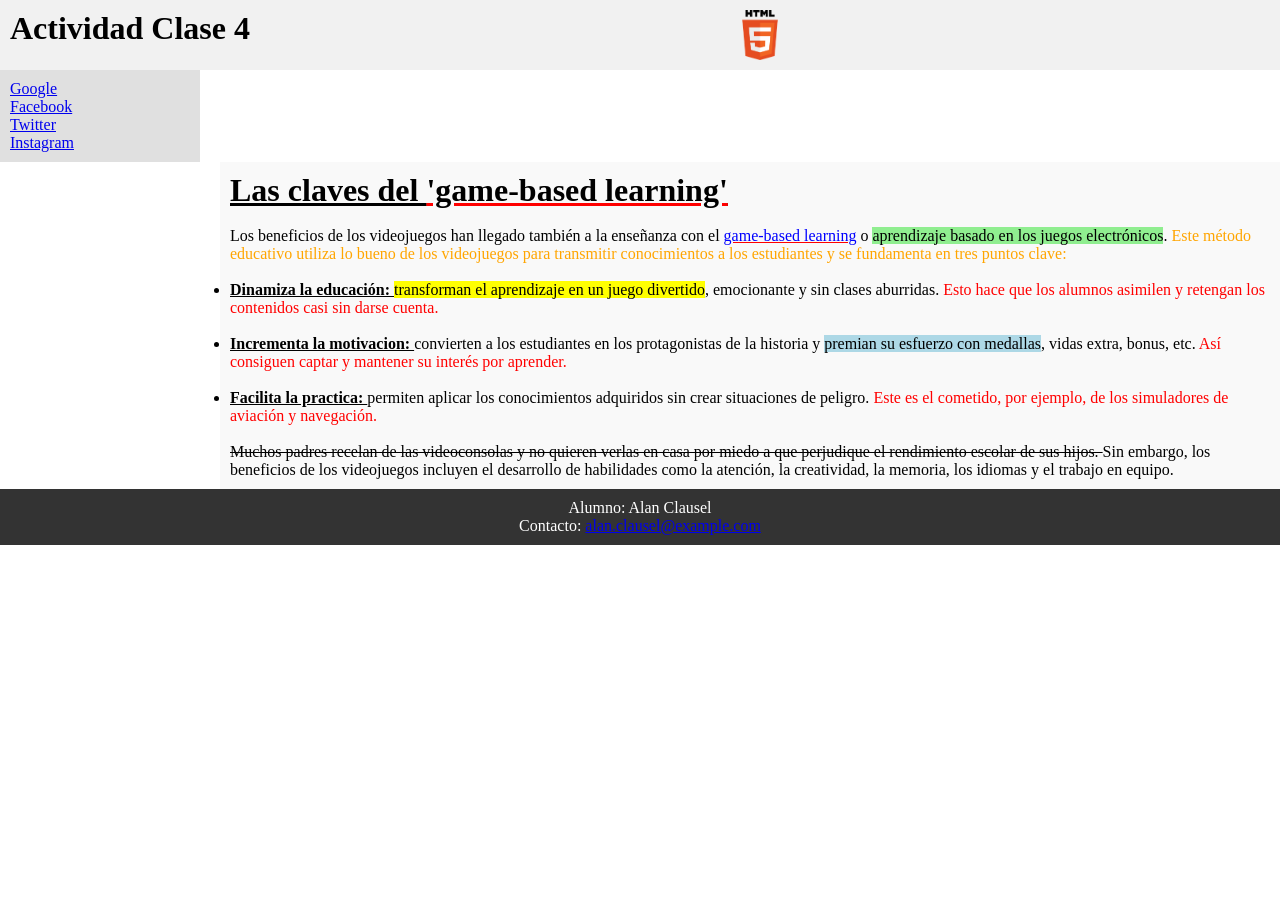
<file: Actividad 4/index.html>
<!DOCTYPE html>
<html lang="es">
<head>
  <meta charset="UTF-8">
  <meta name="viewport" content="width=device-width, initial-scale=1.0">
  <title>Página de Ejemplo</title>
  <link rel="stylesheet" href="styles.css">
</head>
<body>

  <div id="contenedor">
    <div id="cabecera">
      <h1>Actividad Clase 4</h1>
      <img src="html.png" alt="Logo o Banner" id="logo">
    </div>
    
    <div id="menu">
      <ul>
        <li><a href="https://www.google.com" target="_blank">Google</a></li>
        <li><a href="https://www.facebook.com" target="_blank">Facebook</a></li>
        <li><a href="https://www.twitter.com" target="_blank">Twitter</a></li>
        <li><a href="https://www.instagram.com" target="_blank">Instagram</a></li>
      </ul>
    </div>
    
    <div id="contenido">
      <h1><u>Las claves del <span class="titulo">'game-based learning'</span></u></h1>
      <br>
      <p>Los beneficios de los videojuegos han llegado también a la enseñanza con el <span class="azultexto">game-based learning</span> o <span class="verde">aprendizaje basado en los juegos electrónicos</span>. <span class="naranja">Este método educativo utiliza lo bueno de los videojuegos para transmitir conocimientos a los estudiantes y se fundamenta en tres puntos clave:</span></p>
      <br>
      <ul>
          <li><b><u>Dinamiza la educación: </u></b><span class="amarillo">transforman el aprendizaje en un juego divertido</span>, emocionante y sin clases aburridas. <span class="rojo">Esto hace que los alumnos asimilen y retengan los contenidos casi sin darse cuenta.</span></li>
          <br>
          <li><b><u>Incrementa la motivacion: </u></b> convierten a los estudiantes en los protagonistas de la historia y <span class="azul">premian su esfuerzo con medallas</span>, vidas extra, bonus, etc. <span class="rojo">Así consiguen captar y mantener su interés por aprender.</span></li>
          <br>
          <li><b><u>Facilita la practica: </u></b>permiten aplicar los conocimientos adquiridos sin crear situaciones de peligro. <span class="rojo">Este es el cometido, por ejemplo, de los simuladores de aviación y navegación.</span></li>
      </ul>
      <br>
      <p><s>Muchos padres recelan de las videoconsolas y no quieren verlas en casa por miedo a que perjudique el rendimiento escolar de sus hijos. </s>Sin embargo, los beneficios de los videojuegos incluyen el desarrollo de habilidades como la atención, la creatividad, la memoria, los idiomas y el trabajo en equipo.</p>

    </div>
    
    <div id="pie">
    <p>Alumno: Alan Clausel</p>
    <p>Contacto: <a href="mailto:alan.clausel@example.com">alan.clausel@example.com</a></p>
    </div>
  </div>

</body>
</html>
</file>
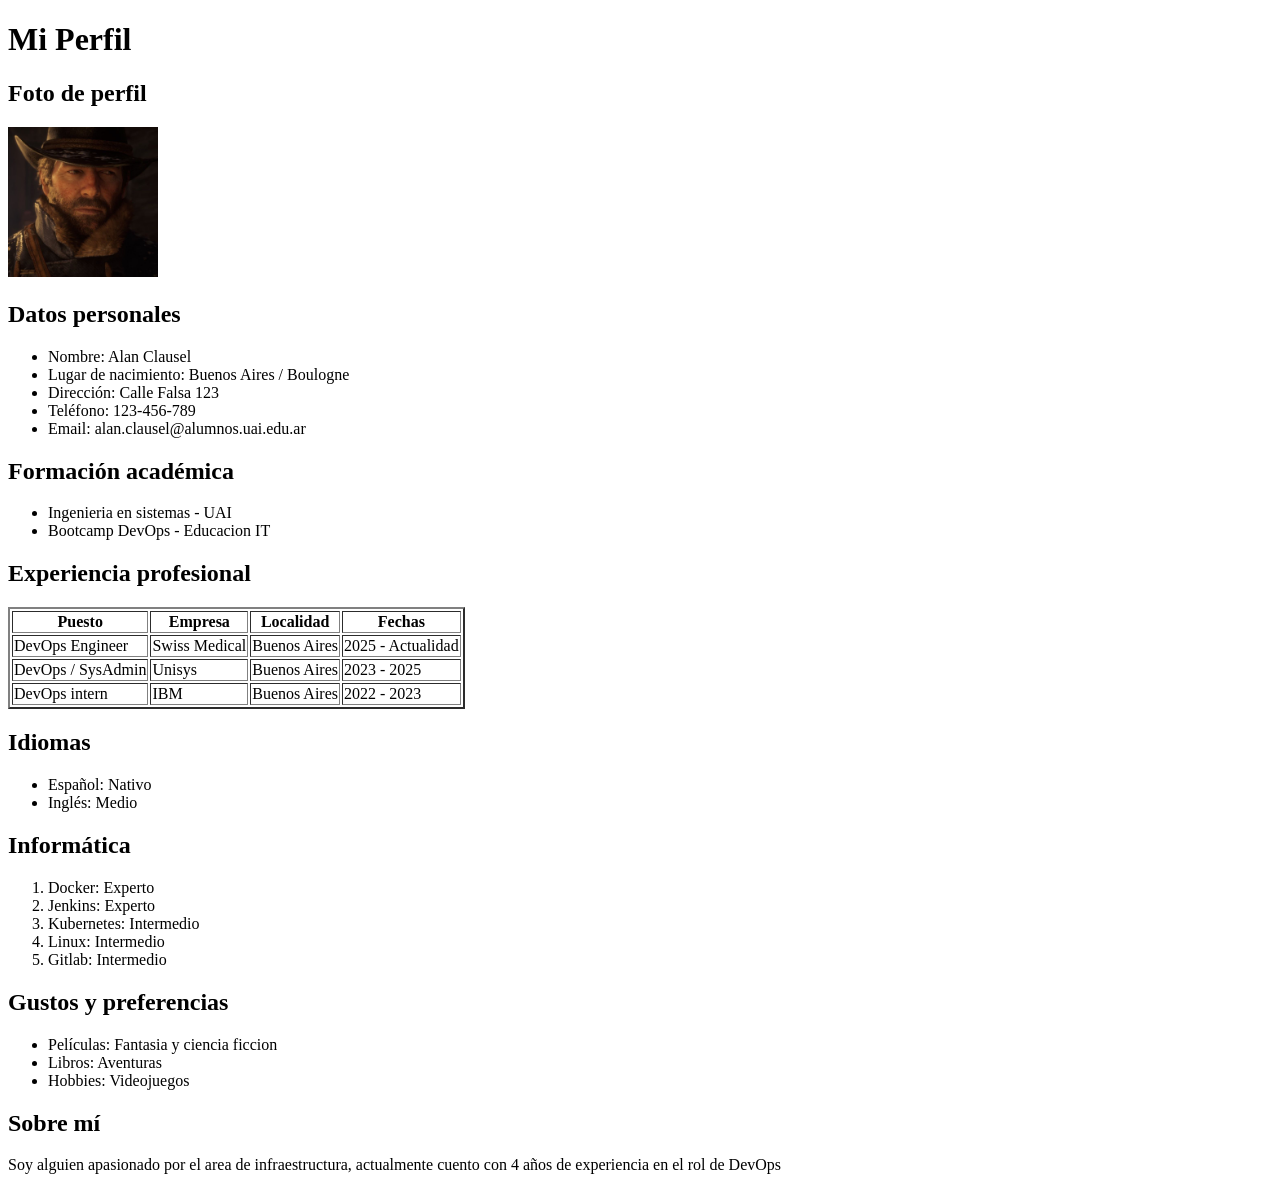
<file: ActividadClase3/index.html>
<!DOCTYPE html>
<html lang="es">
<head>
    <meta charset="UTF-8">
    <meta name="viewport" content="width=device-width, initial-scale=1.0">
    <title>Mi Perfil Personal</title>
</head>

<body>

    <h1>Mi Perfil</h1>

    <section>
        <h2>Foto de perfil</h2>
        <img src="fotoPerfil.jpg" alt="Foto de perfil de red redemption 2" style="width:150px;">
    </section>

    <section>
        <h2>Datos personales</h2>
        <ul>
            <li>Nombre: Alan Clausel</li>
            <li>Lugar de nacimiento: Buenos Aires / Boulogne</li>
            <li>Dirección: Calle Falsa 123</li>
            <li>Teléfono: 123-456-789</li>
            <li>Email: alan.clausel@alumnos.uai.edu.ar</li>
        </ul>
    </section>

    <section>
        <h2>Formación académica</h2>
        <ul>
            <li>Ingenieria en sistemas - UAI</li>
            <li>Bootcamp DevOps - Educacion IT</li>
        </ul>
    </section>

    <section>
        <h2>Experiencia profesional</h2>

        <table border="2">
            <tr>
                <th>Puesto</th>
                <th>Empresa</th>
                <th>Localidad</th>
                <th>Fechas</th>
            </tr>
            <tr>
                <td>DevOps Engineer</td>
                <td>Swiss Medical</td>
                <td>Buenos Aires</td>
                <td>2025 - Actualidad</td>
            </tr>
            <tr>
                <td>DevOps / SysAdmin</td>
                <td>Unisys</td>
                <td>Buenos Aires</td>
                <td>2023 - 2025</td>
            </tr>
            <tr>
                <td>DevOps intern</td>
                <td>IBM</td>
                <td>Buenos Aires</td>
                <td>2022 - 2023</td>
            </tr>
        </table>
    </section>

    <section>
        <h2>Idiomas</h2>
        <ul>
            <li>Español: Nativo</li>
            <li>Inglés: Medio</li>
        </ul>
    </section>

    <section>
        <h2>Informática</h2>
        <ol>
            <li>Docker: Experto</li>
            <li>Jenkins: Experto</li>
            <li>Kubernetes: Intermedio</li>
            <li>Linux: Intermedio</li>
            <li>Gitlab: Intermedio</li>
        </ol>
    </section>

    <section>
        <h2>Gustos y preferencias</h2>
        <ul>
            <li>Películas: Fantasia y ciencia ficcion</li>
            <li>Libros: Aventuras</li>
            <li>Hobbies: Videojuegos</li>
        </ul>
    </section>

    <section>
        <h2>Sobre mí</h2>
        <p>
            Soy alguien apasionado por el area de infraestructura, actualmente cuento con 4 años de experiencia en el rol de DevOps
        </p>
    </section>

</body>
</html>
</file>
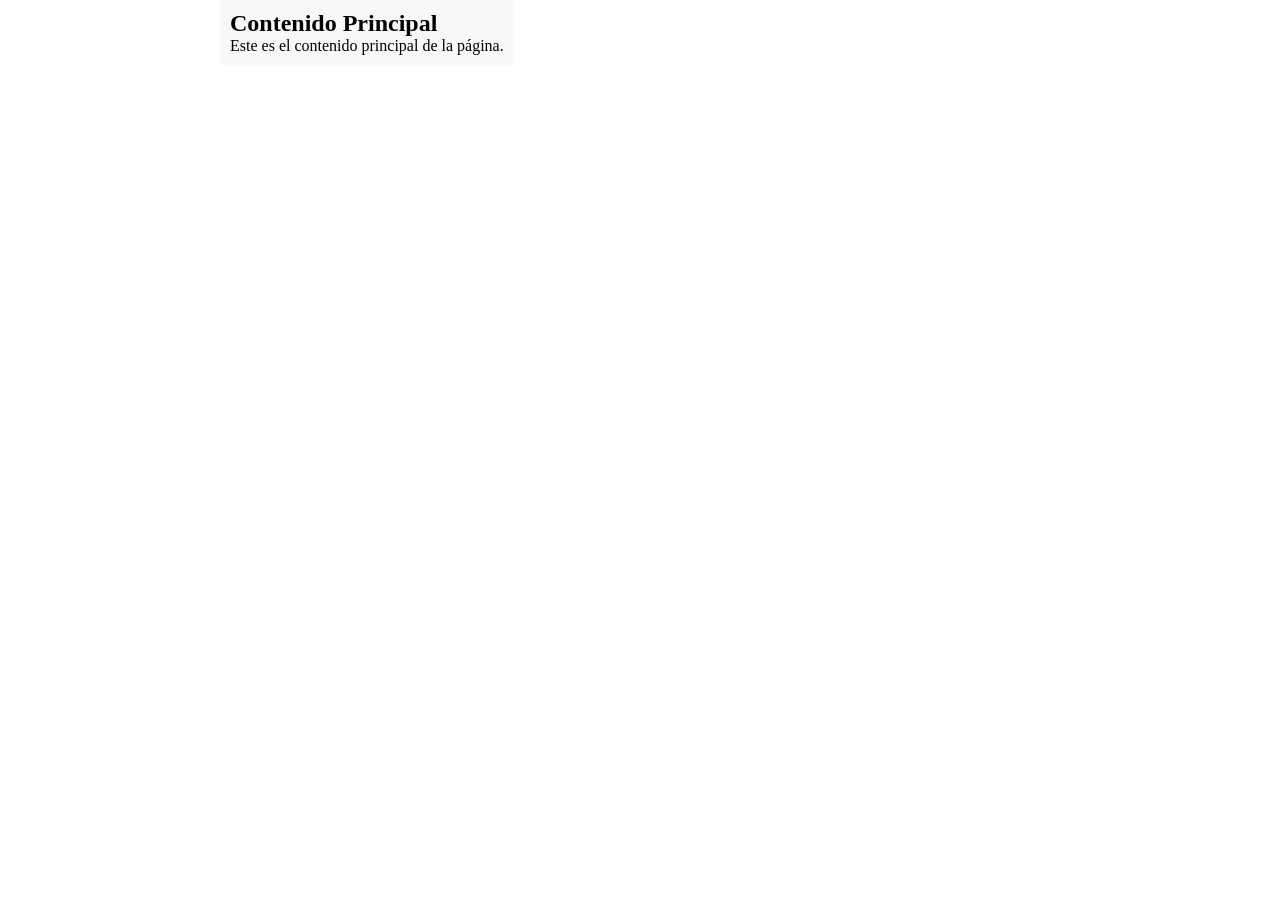
<file: Clase 4/index.html>
<!DOCTYPE html>
<html lang="es">
<head>
  <meta charset="UTF-8">
  <meta name="viewport" content="width=device-width, initial-scale=1.0">
  <title>Página de Ejemplo</title>
  <link rel="stylesheet" href="styles.css">
</head>
<body>

  <div id="contenedor">
    <div id="cabecera">
      <h1>Cabecera</h1>
    </div>
    
    <div id="menu">
      <ul>
        <li><a href="#">Inicio</a></li>
        <li><a href="#">Servicios</a></li>
        <li><a href="#">Sobre Nosotros</a></li>
        <li><a href="#">Contacto</a></li>
      </ul>
    </div>
    
    <div id="contenido">
      <h2>Contenido Principal</h2>
      <p>Este es el contenido principal de la página.</p>
    </div>
    
    <div id="pie">
      <p>Pie de página</p>
    </div>
  </div>

</body>
</html>
</file>
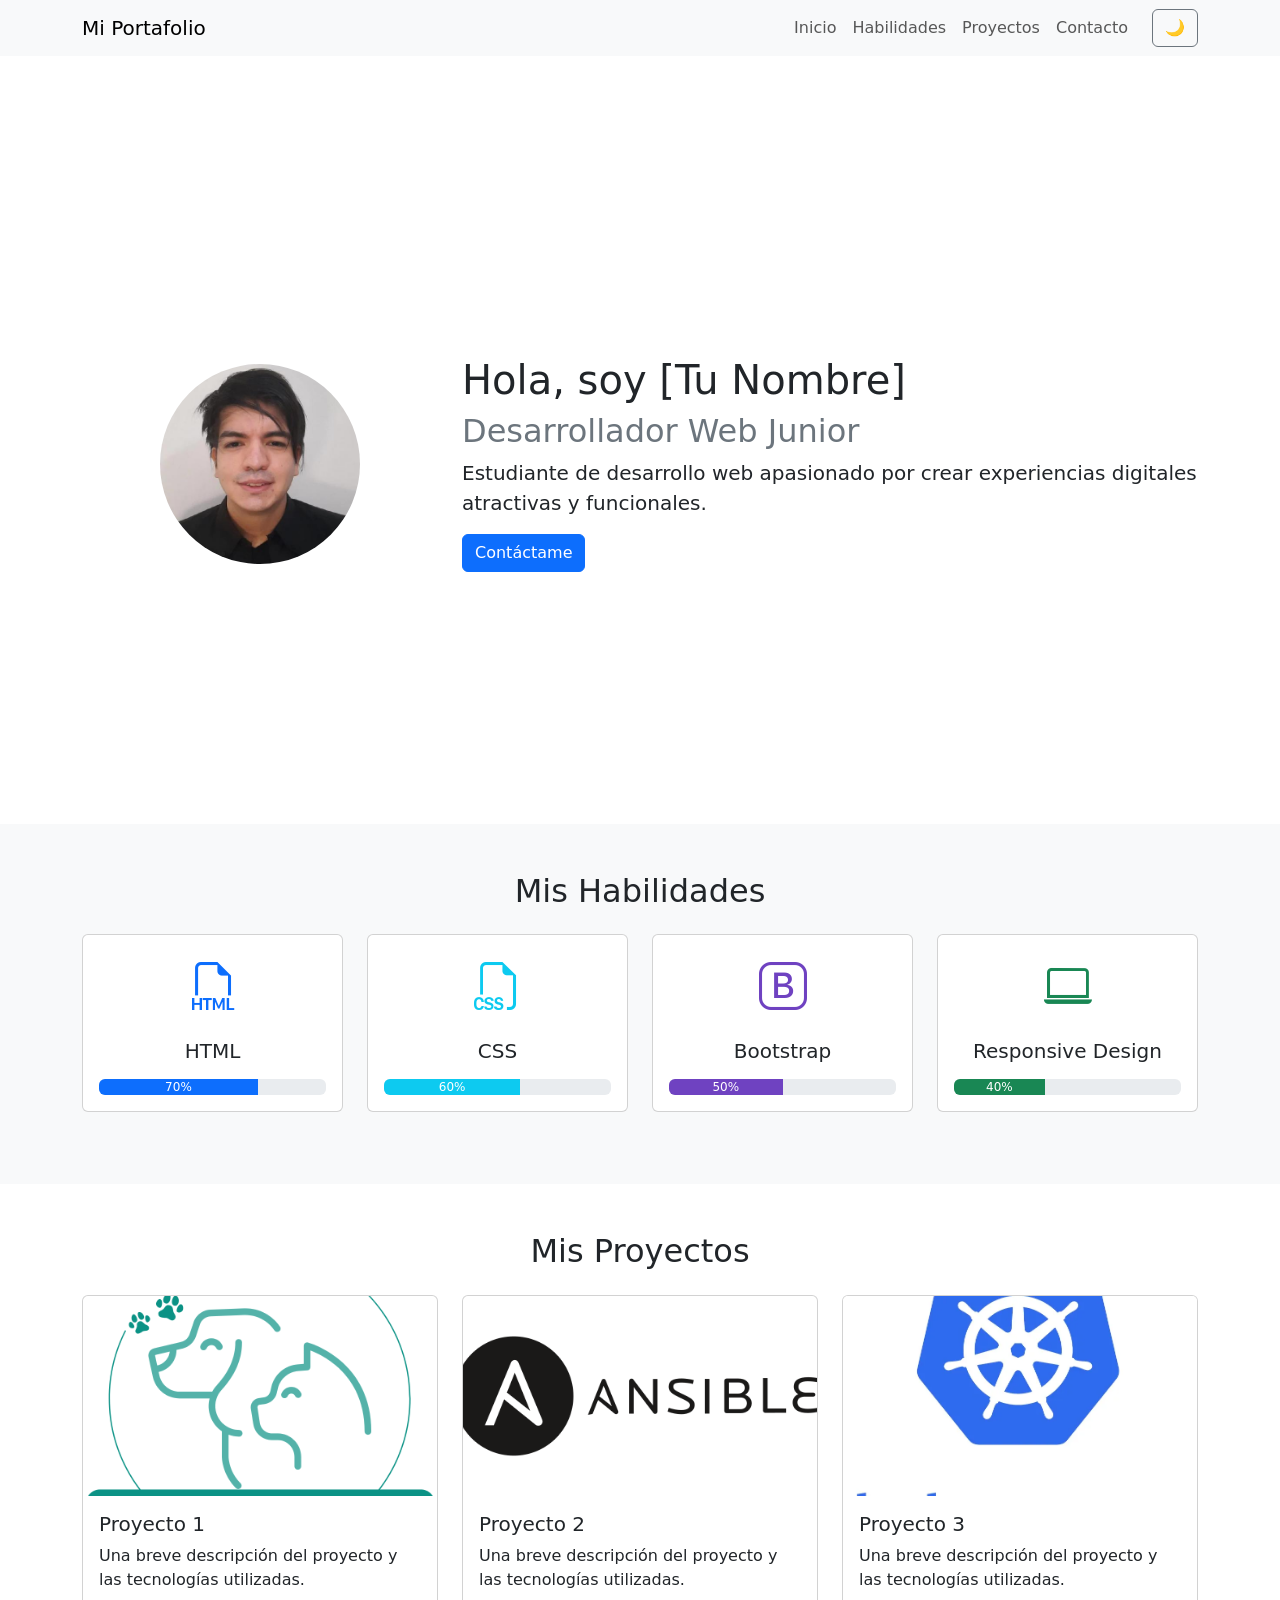
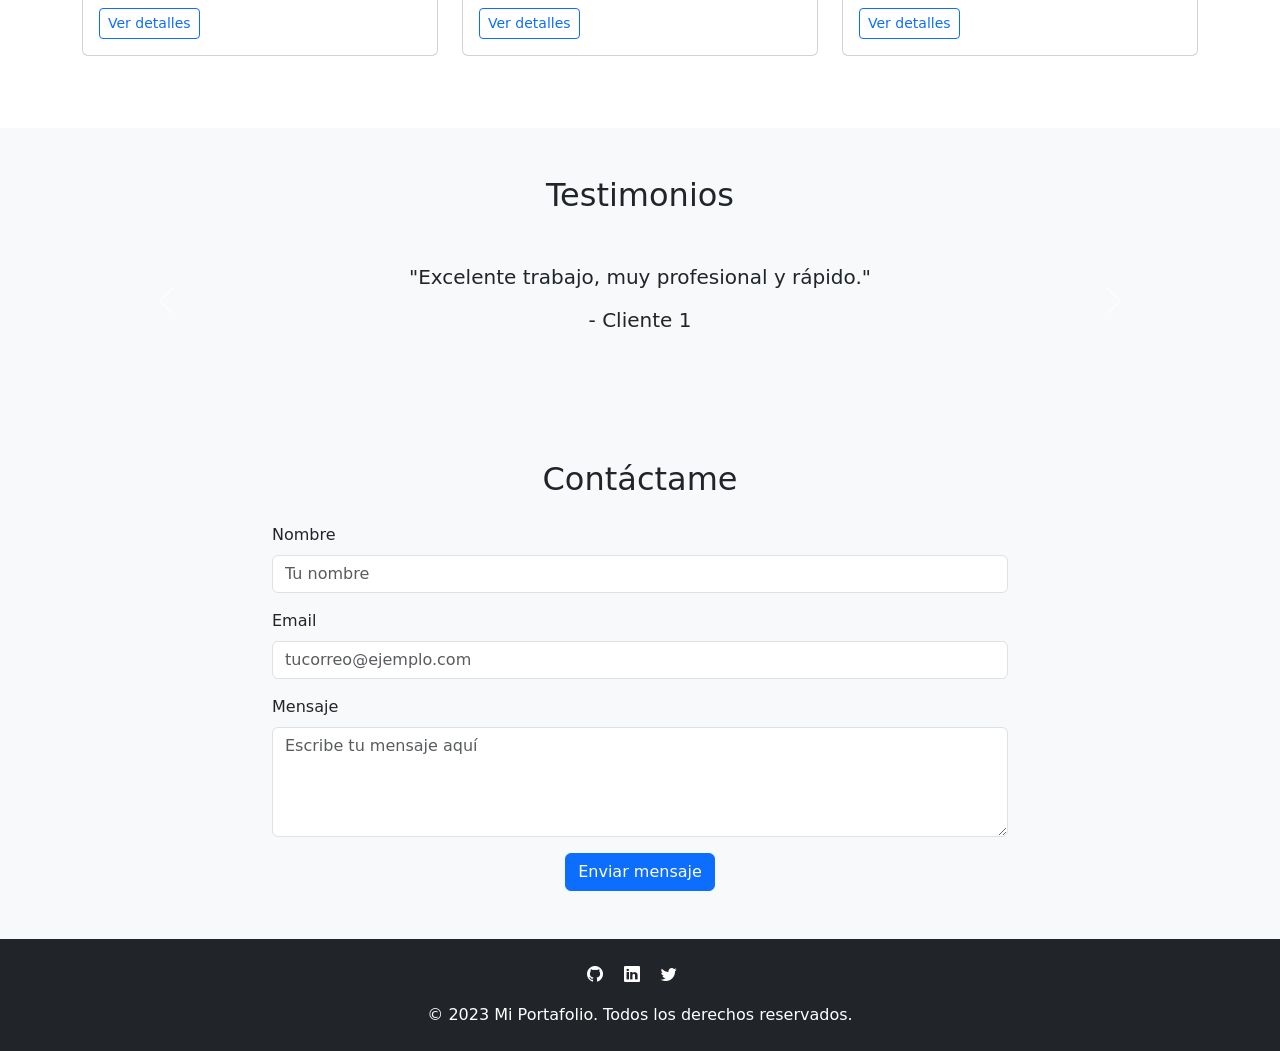
<file: porfolio/index.html>
<!DOCTYPE html>
<html lang="es">
<head>
    <meta charset="UTF-8">
    <meta name="viewport" content="width=device-width, initial-scale=1.0">
    <title>Mi Portafolio</title>
    
    <!-- Bootstrap CSS -->
    <link href="https://cdn.jsdelivr.net/npm/bootstrap@5.3.0/dist/css/bootstrap.min.css" rel="stylesheet">
    
    <!-- CSS personalizado -->
    <link rel="stylesheet" href="css/styles.css">
    
    <!-- Bootstrap Icons (opcional) -->
    <link rel="stylesheet" href="https://cdn.jsdelivr.net/npm/bootstrap-icons@1.11.1/font/bootstrap-icons.css">
</head>

<body>
    <!-- Contenido de tu página irá aquí -->
    <!-- Barra de navegación -->
    <nav class="navbar navbar-expand-lg navbar-light bg-light fixed-top">
        <div class="container">
            <a class="navbar-brand" href="#">Mi Portafolio</a>
            <button class="navbar-toggler" type="button" data-bs-toggle="collapse" data-bs-target="#navbarNav" aria-controls="navbarNav" aria-expanded="false" aria-label="Toggle navigation">
                <span class="navbar-toggler-icon"></span>
            </button>
            <div class="collapse navbar-collapse" id="navbarNav">
                <ul class="navbar-nav ms-auto">
                    <li class="nav-item">
                        <a class="nav-link" href="#inicio">Inicio</a>
                    </li>
                    <li class="nav-item">
                        <a class="nav-link" href="#habilidades">Habilidades</a>
                    </li>
                    <li class="nav-item">
                        <a class="nav-link" href="#proyectos">Proyectos</a>
                    </li>
                    <li class="nav-item">
                        <a class="nav-link" href="#contacto">Contacto</a>
                    </li>
                </ul>
            </div>

            <button id="darkModeToggle" class="btn btn-outline-secondary ms-3">
                🌙
            </button>
        </div>
    </nav>
    
    <!-- Sección de inicio -->
    <section id="inicio" class="py-5 mt-5">
        <div class="container">
            <div class="row align-items-center">
                <div class="col-md-4 text-center mb-3 mb-md-0">
                    <img src="img/profile-photo.jpg" alt="Mi foto" class="img-fluid rounded-circle" style="max-width: 200px;">
                </div>
                <div class="col-md-8">
                    <h1>Hola, soy [Tu Nombre]</h1>
                    <h2 class="text-secondary">Desarrollador Web Junior</h2>
                    <p class="lead">
                        Estudiante de desarrollo web apasionado por crear experiencias digitales atractivas y funcionales.
                    </p>
                    <a href="#contacto" class="btn btn-primary">Contáctame</a>
                </div>
            </div>
        </div>
    </section>

    <!-- Sección de habilidades -->
    <section id="habilidades" class="py-5 bg-light">
        <div class="container">
            <h2 class="text-center mb-4">Mis Habilidades</h2>
            <div class="row">
                <div class="col-md-6 col-lg-3 mb-4">
                    <div class="card h-100">
                        <div class="card-body text-center">
                            <i class="bi bi-filetype-html text-primary" style="font-size: 3rem;"></i>
                            <h3 class="card-title h5 mt-3">HTML</h3>
                            <div class="progress mt-3">
                                <div class="progress-bar" role="progressbar" style="width: 70%;" aria-valuenow="70" aria-valuemin="0" aria-valuemax="100">70%</div>
                            </div>
                        </div>
                    </div>
                </div>
                
                <!-- Añadir más habilidades siguiendo el mismo patrón -->
                <div class="col-md-6 col-lg-3 mb-4">
                    <div class="card h-100">
                        <div class="card-body text-center">
                            <i class="bi bi-filetype-css text-info" style="font-size: 3rem;"></i>
                            <h3 class="card-title h5 mt-3">CSS</h3>
                            <div class="progress mt-3">
                                <div class="progress-bar bg-info" role="progressbar" style="width: 60%;" aria-valuenow="60" aria-valuemin="0" aria-valuemax="100">60%</div>
                            </div>
                        </div>
                    </div>
                </div>
                
                <div class="col-md-6 col-lg-3 mb-4">
                    <div class="card h-100">
                        <div class="card-body text-center">
                            <i class="bi bi-bootstrap text-purple" style="font-size: 3rem;"></i>
                            <h3 class="card-title h5 mt-3">Bootstrap</h3>
                            <div class="progress mt-3">
                                <div class="progress-bar bg-purple" role="progressbar" style="width: 50%;" aria-valuenow="50" aria-valuemin="0" aria-valuemax="100">50%</div>
                            </div>
                        </div>
                    </div>
                </div>
                
                <div class="col-md-6 col-lg-3 mb-4">
                    <div class="card h-100">
                        <div class="card-body text-center">
                            <i class="bi bi-laptop text-success" style="font-size: 3rem;"></i>
                            <h3 class="card-title h5 mt-3">Responsive Design</h3>
                            <div class="progress mt-3">
                                <div class="progress-bar bg-success" role="progressbar" style="width: 40%;" aria-valuenow="40" aria-valuemin="0" aria-valuemax="100">40%</div>
                            </div>
                        </div>
                    </div>
                </div>
            </div>
        </div>
    </section>

    <!-- Sección de proyectos -->
    <section id="proyectos" class="py-5">
        <div class="container">
            <h2 class="text-center mb-4">Mis Proyectos</h2>
            <div class="row">
                <div class="col-md-6 col-lg-4 mb-4">
                    <div class="card">
                        <img src="img/project-images/VetCare.jpg" class="card-img-top" alt="Proyecto 1">
                        <div class="card-body">
                            <h5 class="card-title">Proyecto 1</h5>
                            <p class="card-text">Una breve descripción del proyecto y las tecnologías utilizadas.</p>
                            <a href="https://github.com/AlanClausel/Sistema-Veterinario-VetCare" class="btn btn-sm btn-outline-primary">Ver detalles</a>
                        </div>
                    </div>
                </div>
                
                <div class="col-md-6 col-lg-4 mb-4">
                    <div class="card">
                        <img src="img/project-images/Ansible.jpg" class="card-img-top" alt="Proyecto 2">
                        <div class="card-body">
                            <h5 class="card-title">Proyecto 2</h5>
                            <p class="card-text">Una breve descripción del proyecto y las tecnologías utilizadas.</p>
                            <a href="https://github.com/AlanClausel/AnsibleProyecto" class="btn btn-sm btn-outline-primary">Ver detalles</a>
                        </div>
                    </div>
                </div>
                
                <div class="col-md-6 col-lg-4 mb-4">
                    <div class="card">
                        <img src="img/project-images/Kubernetes.jpg" class="card-img-top" alt="Proyecto 3">
                        <div class="card-body">
                            <h5 class="card-title">Proyecto 3</h5>
                            <p class="card-text">Una breve descripción del proyecto y las tecnologías utilizadas.</p>
                            <a href="https://github.com/AlanClausel/Desafio16-17-Kubernetes" class="btn btn-sm btn-outline-primary">Ver detalles</a>
                        </div>
                    </div>
                </div>
            </div>
        </div>
    </section>

    <section id="testimonios" class="py-5 bg-light">
        <div class="container">
            <h2 class="text-center mb-4">Testimonios</h2>
    
            <div id="carouselTestimonios" class="carousel slide" data-bs-ride="carousel">
    
                <div class="carousel-inner">
    
                    <div class="carousel-item active">
                        <div class="text-center p-4">
                            <p class="lead">"Excelente trabajo, muy profesional y rápido."</p>
                            <h5>- Cliente 1</h5>
                        </div>
                    </div>
    
                    <div class="carousel-item">
                        <div class="text-center p-4">
                            <p class="lead">"Diseño moderno y muy buena comunicación."</p>
                            <h5>- Cliente 2</h5>
                        </div>
                    </div>
    
                    <div class="carousel-item">
                        <div class="text-center p-4">
                            <p class="lead">"Superó nuestras expectativas."</p>
                            <h5>- Cliente 3</h5>
                        </div>
                    </div>
    
                </div>
    
                <button class="carousel-control-prev" type="button" data-bs-target="#carouselTestimonios" data-bs-slide="prev">
                    <span class="carousel-control-prev-icon"></span>
                </button>
    
                <button class="carousel-control-next" type="button" data-bs-target="#carouselTestimonios" data-bs-slide="next">
                    <span class="carousel-control-next-icon"></span>
                </button>
    
            </div>
        </div>
    </section>

    <!-- Sección de contacto -->
    <section id="contacto" class="py-5 bg-light">
        <div class="container">
            <h2 class="text-center mb-4">Contáctame</h2>
            <div class="row justify-content-center">
                <div class="col-lg-8">
                    <form>
                        <div class="mb-3">
                            <label for="nombre" class="form-label">Nombre</label>
                            <input type="text" class="form-control" id="nombre" placeholder="Tu nombre">
                        </div>
                        <div class="mb-3">
                            <label for="email" class="form-label">Email</label>
                            <input type="email" class="form-control" id="email" placeholder="tucorreo@ejemplo.com">
                        </div>
                        <div class="mb-3">
                            <label for="mensaje" class="form-label">Mensaje</label>
                            <textarea class="form-control" id="mensaje" rows="4" placeholder="Escribe tu mensaje aquí"></textarea>
                        </div>
                        <div class="text-center">
                            <button type="submit" class="btn btn-primary">Enviar mensaje</button>
                        </div>
                    </form>
                </div>
            </div>
        </div>
    </section>

    <!-- Pie de página -->
    <footer class="bg-dark text-white py-4">
        <div class="container text-center">
            <div class="mb-3">
                <a href="https://github.com/AlanClausel" class="text-white me-3"><i class="bi bi-github"></i></a>
                <a href="https://ar.linkedin.com/in/alan-clausel" class="text-white me-3"><i class="bi bi-linkedin"></i></a>
                <a href="#" class="text-white me-3"><i class="bi bi-twitter"></i></a>
            </div>
            <p class="mb-0">© 2023 Mi Portafolio. Todos los derechos reservados.</p>
        </div>
</footer>
    <!-- Bootstrap JS Bundle con Popper -->
    <script src="https://cdn.jsdelivr.net/npm/bootstrap@5.3.0/dist/js/bootstrap.bundle.min.js"></script>


</body>
</html>
</file>
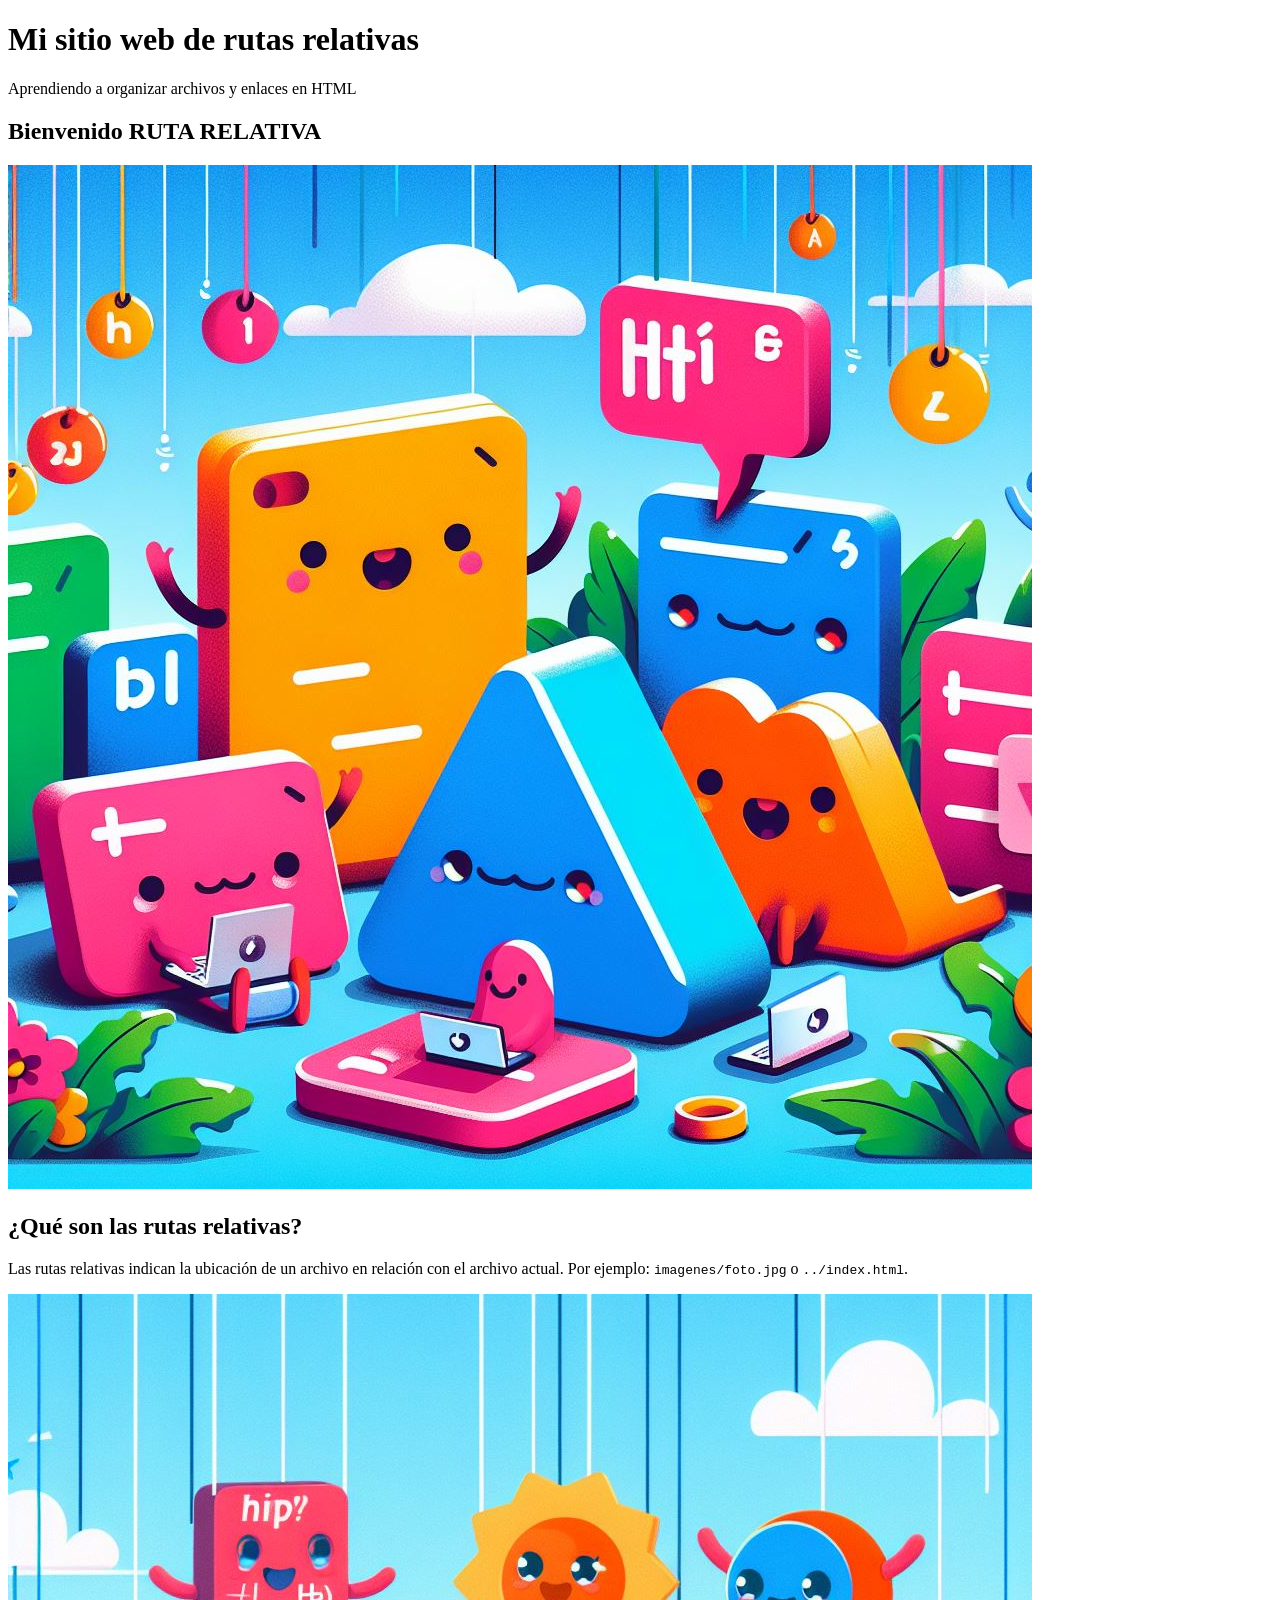
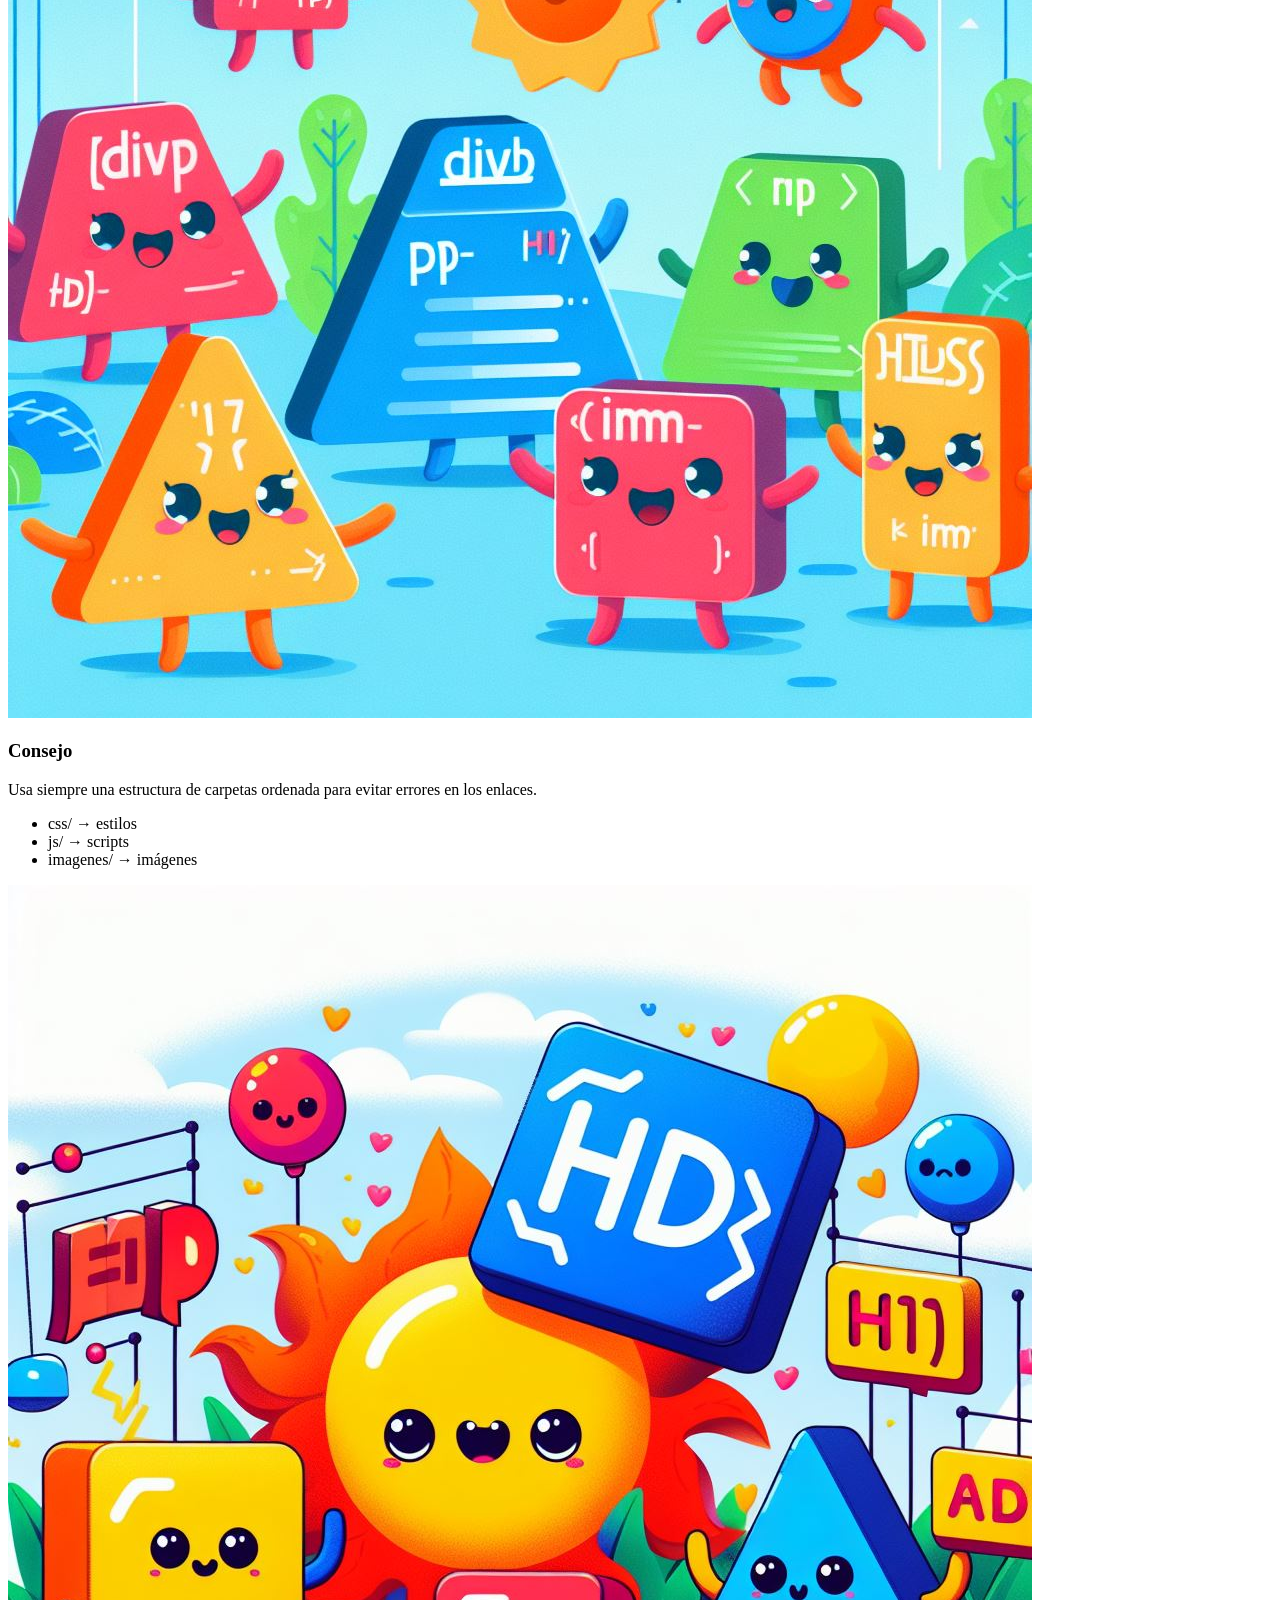
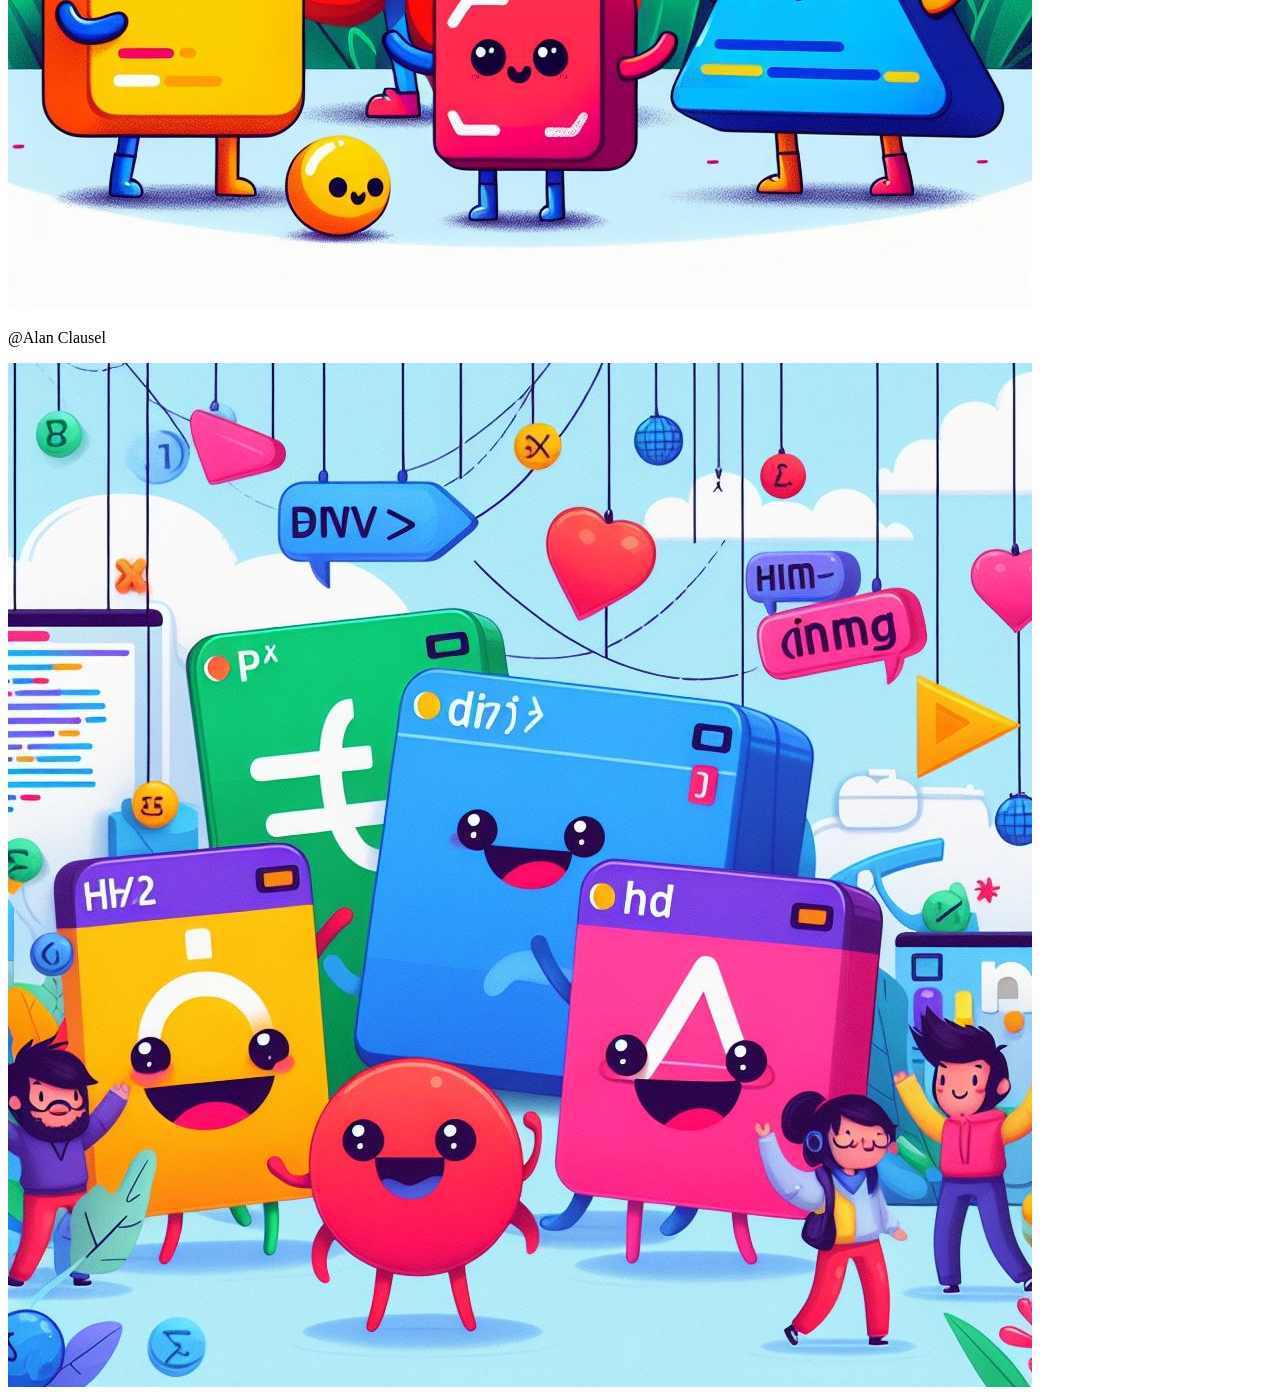
<file: Ejercicio Clase 3/Ejercicio Clase 3/src/Index.html>
<!DOCTYPE html>
<html lang="es">
   <head>
      <meta charset="UTF-8">
      <meta name="viewport" content="width=device-width, initial-scale=1.0">
      <title>Rutas relativas</title>
   </head>
   <body>
      <!-- Contenido del cuerpo del documento HTML -->
      <header>
         <h1>Mi sitio web de rutas relativas</h1>
         <p>Aprendiendo a organizar archivos y enlaces en HTML</p>
      </header>
      <nav>
         <!-- Barra de navegación -->
      </nav>
      <section>
         <h2>Bienvenido RUTA RELATIVA</h2>
	      <img src="../image1.jpg" alt="Logo de Ejemplo">
      </section>
      <article>
         <h2>¿Qué son las rutas relativas?</h2>
         <p>
            Las rutas relativas indican la ubicación de un archivo en relación con el archivo actual.
            Por ejemplo: <code>imagenes/foto.jpg</code> o <code>../index.html</code>.
         </p>
         <img src="image2.jpg" alt="Logo de Ejemplo">
      </article>
      <aside>
         <h3>Consejo</h3>
         <p>Usa siempre una estructura de carpetas ordenada para evitar errores en los enlaces.</p>
         <ul>
            <li>css/ → estilos</li>
            <li>js/ → scripts</li>
            <li>imagenes/ → imágenes</li>
         </ul>
         <img src="Assets/image3.jpg" alt="Logo de Ejemplo">
      </aside>
      <footer>
         <p>@Alan Clausel</p>
         <img src="Assets/extras/image4.jpg" alt="Logo de Ejemplo">
      </footer>
   </body>
</html>
</file>
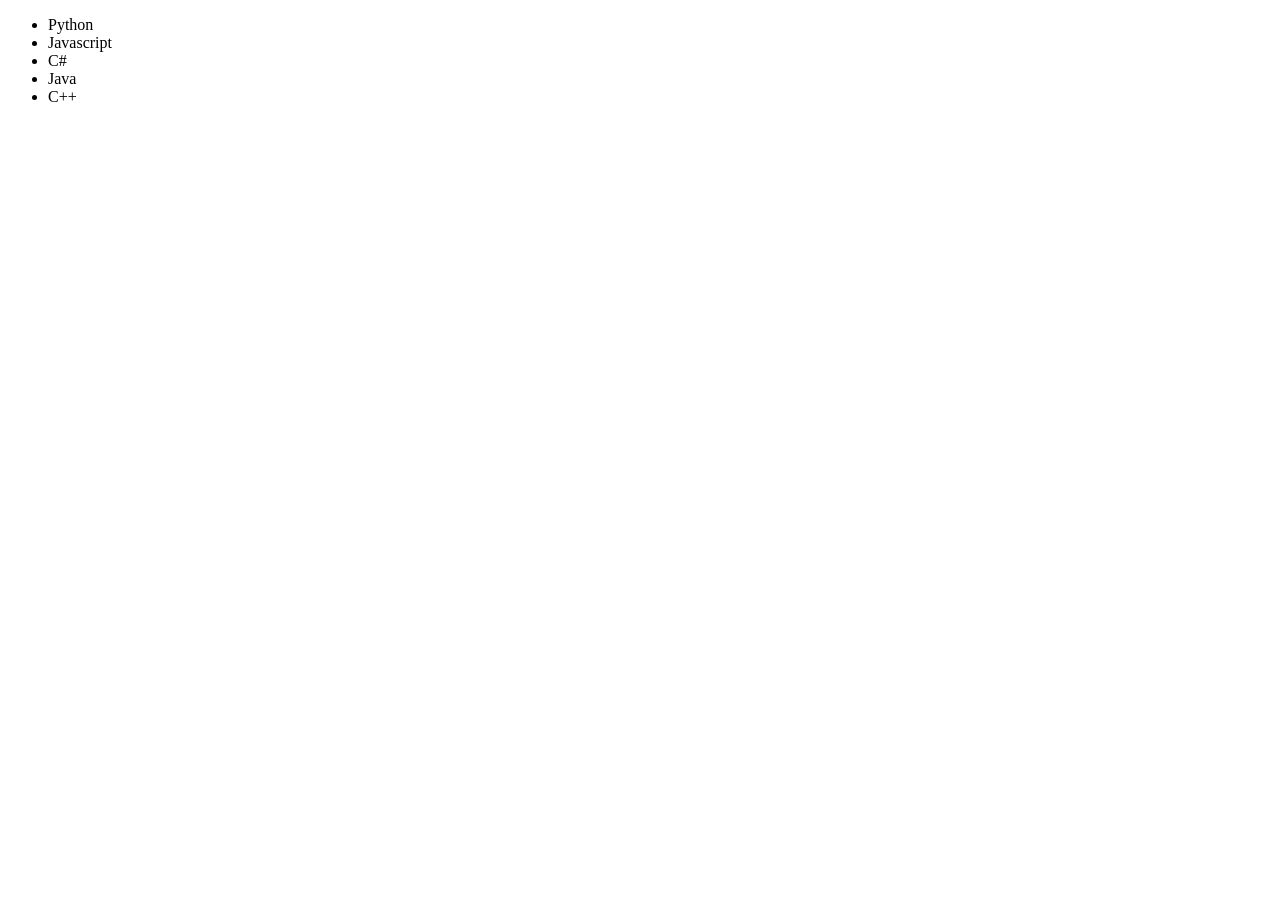
<file: Clase 2/pregunta1.html>
<!DOCTYPE html>
<html>
<head>
<meta http-equiv="Content-Type"
content="text/html;charset=utf-8" />
<title>Pregunta 1</title>
</head>
<body>
    <ul>
        <li>Python</li>
        <li>Javascript</li>
        <li>C#</li>
        <li>Java</li>
        <li>C++</li>
      </ul>    
</body>
</html>
</file>
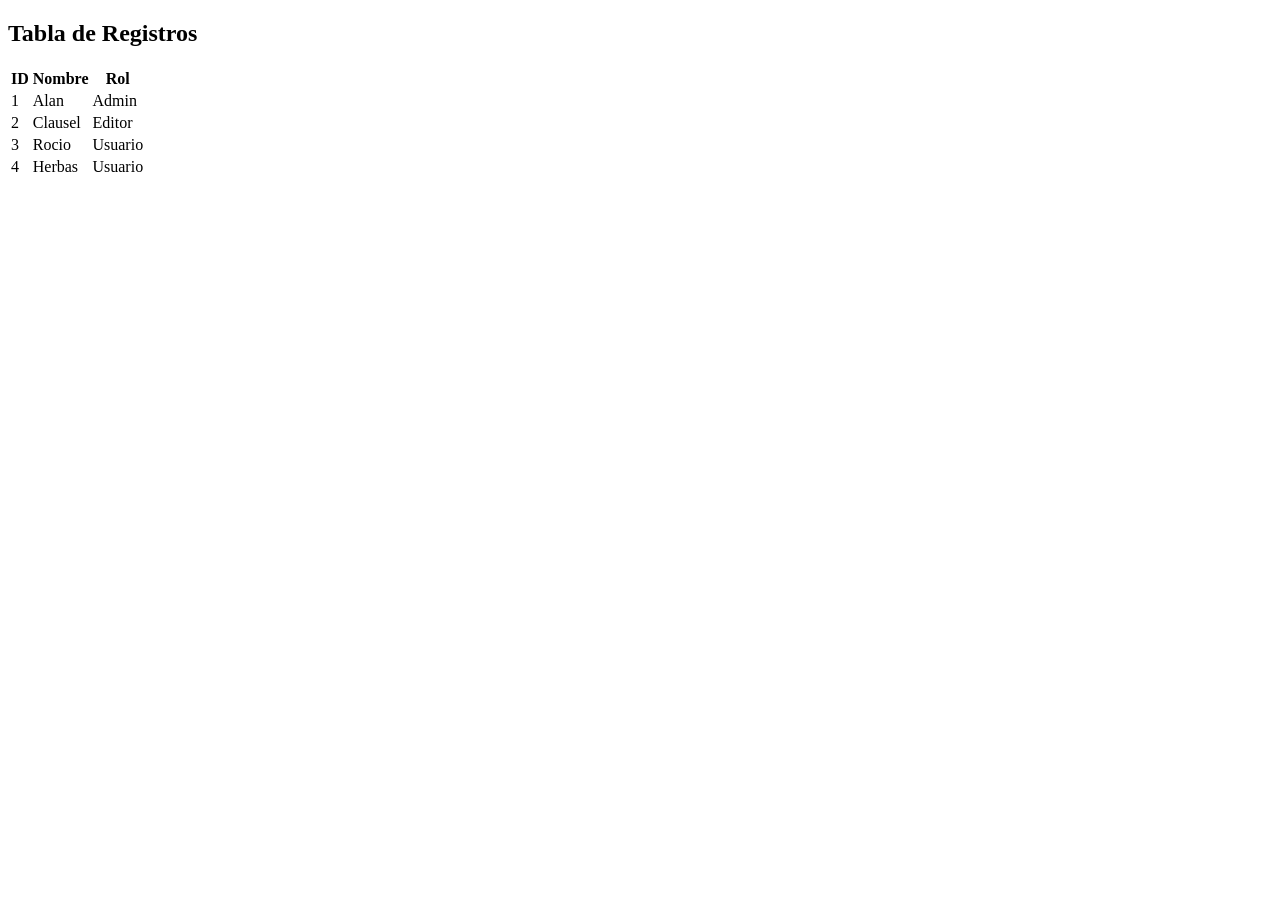
<file: Clase 2/pregunta2.html>
<!DOCTYPE html>
<html>
<head>
<meta http-equiv="Content-Type"
content="text/html;charset=utf-8" />
<title>Pregunta 2</title>
</head>
<body>
    <h2>Tabla de Registros</h2>
        <table>
        <tr>
            <th>ID</th>
            <th>Nombre</th>
            <th>Rol</th>
        </tr>
        <tr>
            <td>1</td>
            <td>Alan</td>
            <td>Admin</td>
        </tr>
        <tr>
            <td>2</td>
            <td>Clausel</td>
            <td>Editor</td>
        </tr>
        <tr>
            <td>3</td>
            <td>Rocio</td>
            <td>Usuario</td>
        </tr>
        <tr>
            <td>4</td>
            <td>Herbas</td>
            <td>Usuario</td>
        </tr>
</body>
</html>
</file>
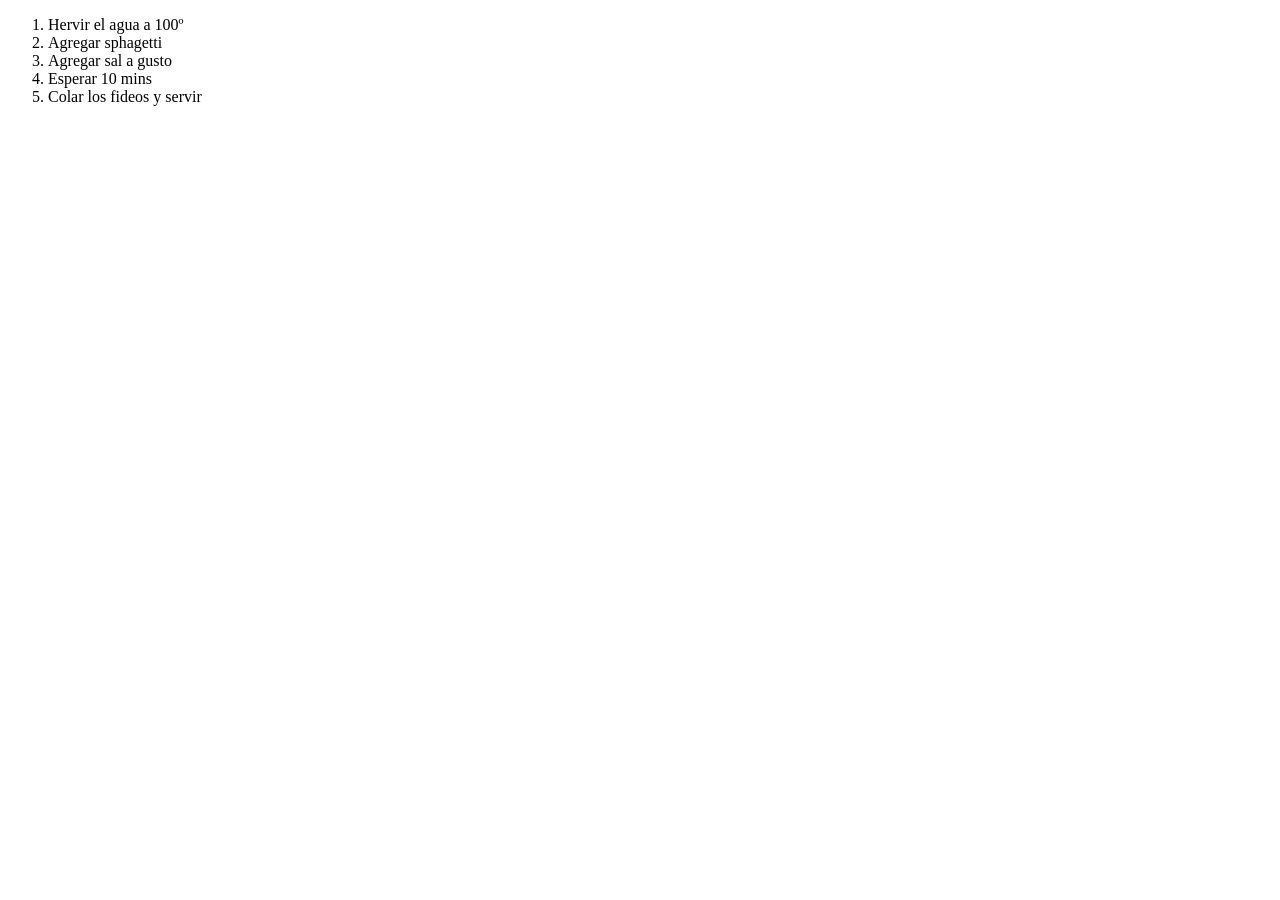
<file: Clase 2/pregunta3.html>
<!DOCTYPE html>
<html>
<head>
<meta http-equiv="Content-Type"
content="text/html;charset=utf-8" />
<title>Pregunta 3</title>
</head>
<body>
    <ol>
        <li>Hervir el agua a 100º</li>
        <li>Agregar sphagetti</li>
        <li>Agregar sal a gusto</li>
        <li>Esperar 10 mins</li>
        <li>Colar los fideos y servir</li>
    </ol>    
</body>
</html>
</file>
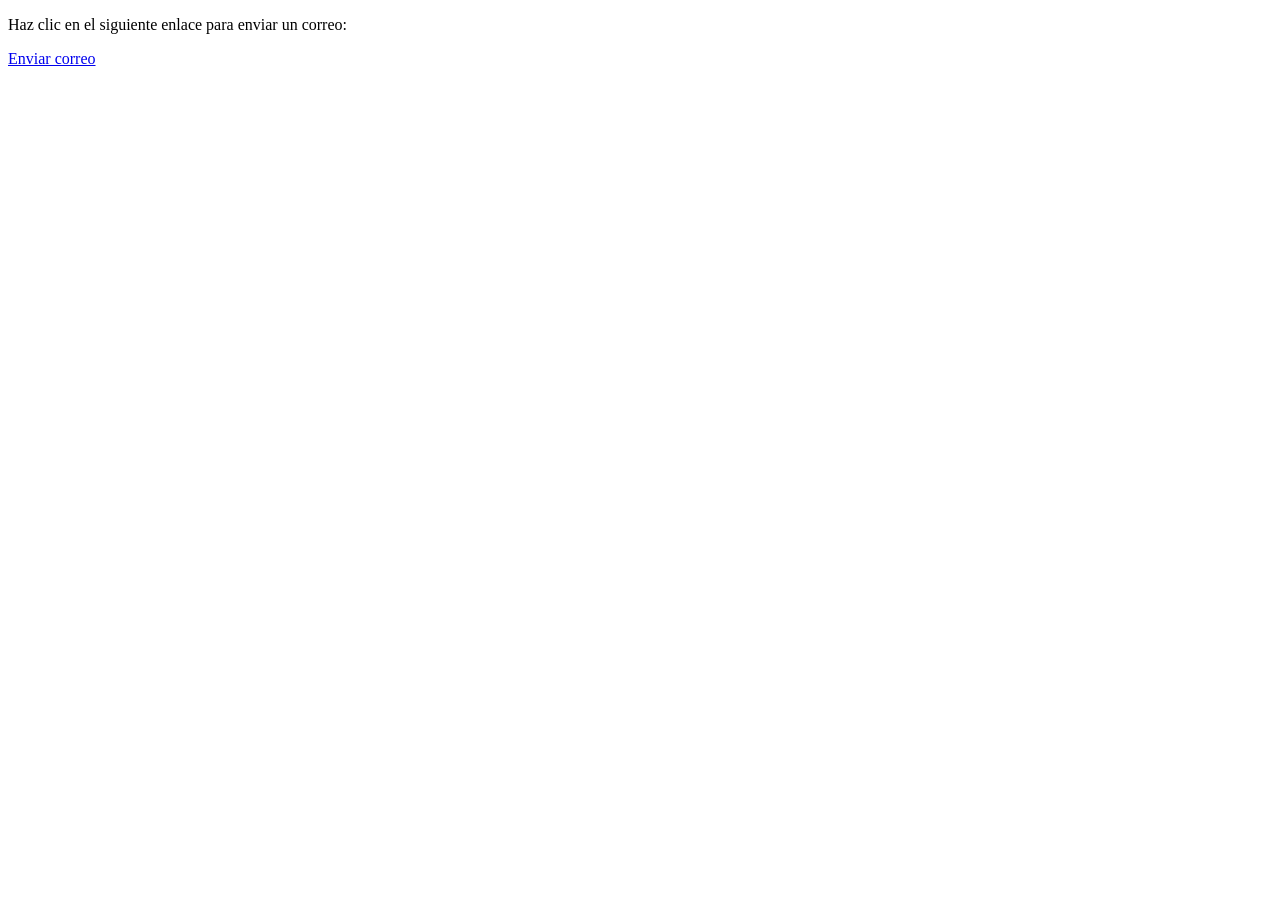
<file: Clase 2/pregunta4.html>
<!DOCTYPE html>
<html>
<head>
<meta http-equiv="Content-Type"
content="text/html;charset=utf-8" />
<title>Pregunta 4</title>
</head>
<body>
     <p>
    Haz clic en el siguiente enlace para enviar un correo:
  </p>

  <a href="mailto:ejemplo@correo.com">
    Enviar correo
  </a>
</body>
</html>
</file>
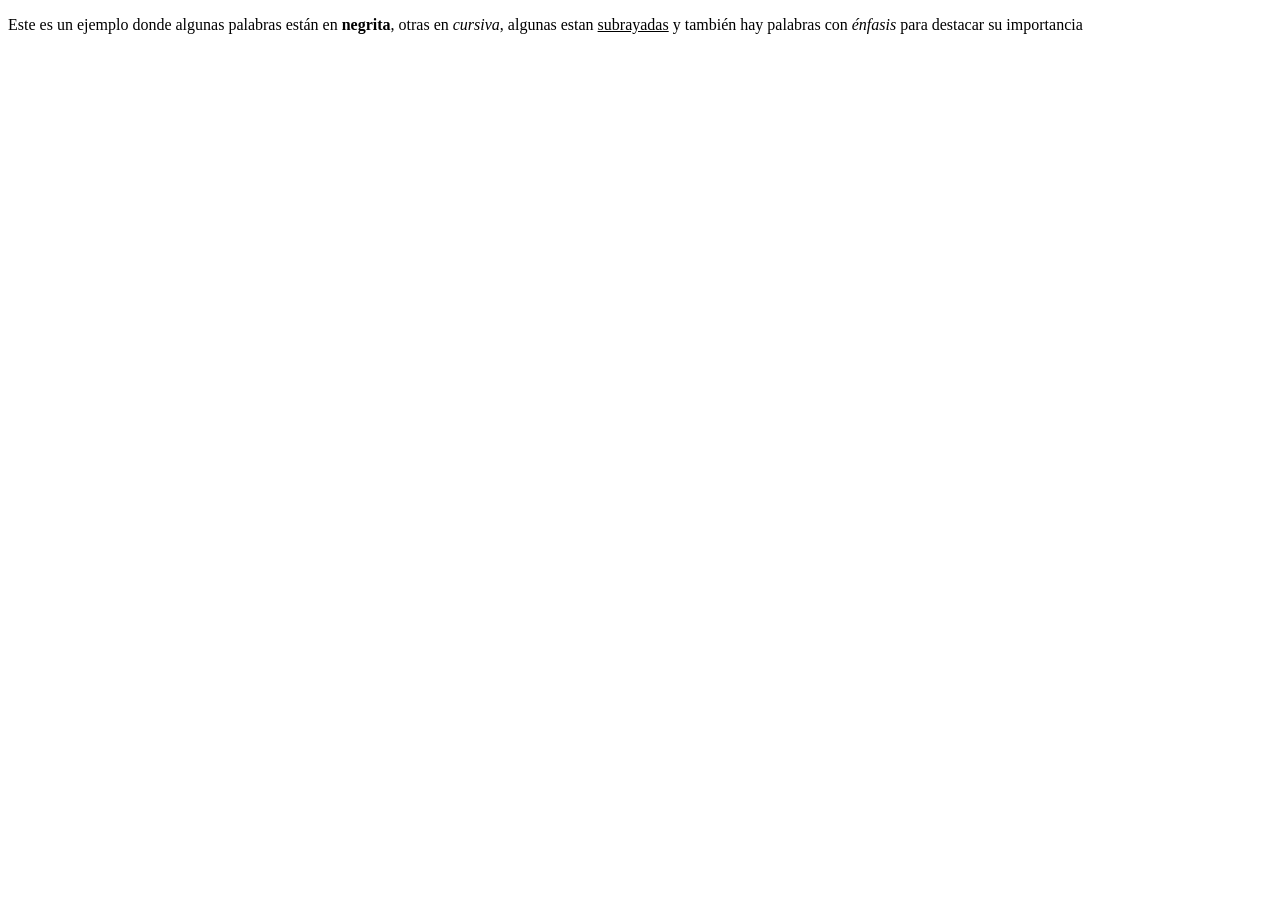
<file: Clase 2/pregunta5.html>
<!DOCTYPE html>
<html>
<head>
<meta http-equiv="Content-Type"
content="text/html;charset=utf-8" />
<title>Pregunta 1</title>
</head>
<body>
    <p>
        Este es un ejemplo donde algunas palabras están en 
        <b>negrita</b>, otras en <i>cursiva</i>, algunas estan 
        <u>subrayadas</u> y también hay palabras con 
        <em>énfasis</em> para destacar su importancia
    </p>
</body>
</html>
</file>
<file: Actividad 4/styles.css>
* {
    margin: 0;
    padding: 0;
    box-sizing: border-box;
}


#contenedor {
    width: 100%;
    margin: 0 auto;
}



#cabecera {
    background-color: #f1f1f1;
    padding: 10px;
    text-align: center;
    display: flex; /*esto no lo vimos pero no encontre otra forma */
}

#logo {
    max-width: 100%; 
    height: 50px; 
    display: block; 
    margin: 0 auto; 
}


#menu {
    width: 200px;
    background-color: #e0e0e0;
    padding: 10px;
    float: left; 
}

.naranja {
    color: orange;
}

.titulo {
    text-decoration: underline;
    text-decoration-color: red;
}

.azultexto {
    color: blue;
    text-decoration: underline;
    text-decoration-color: red;
}

.verde {
    background-color: lightgreen;
}

.amarillo {
    background-color: yellow;
}

.azul {
    background-color: lightblue;
}

.rojo {
    color: red;
}

#contenido {
    margin-left: 220px; 
    padding: 10px;
    background-color: #f9f9f9;
    float: left; 
}


#pie {
    clear: both; 
    background-color: #333;
    color: #fff;
    text-align: center;
    padding: 10px;
}
</file>
<file: Clase 4/styles.css>
* {
    margin: 0;
    padding: 0;
    box-sizing: border-box;
}


#contenedor {
    width: 100%;
    margin: 0 auto;
}


#cabecera {
    background-color: #f1f1f1;
    padding: 10px;
    text-align: center;
    display: none;
}


#menu {
    width: 200px;
    background-color: #e0e0e0;
    padding: 10px;
    float: right; 
    display: none;
}


#contenido {
    margin-left: 220px; 
    padding: 10px;
    background-color: #f9f9f9;
    float: left; 
}


#pie {
    clear: both; 
    background-color: #333;
    color: #fff;
    text-align: center;
    padding: 10px;
    display: none;
}
</file>
<file: porfolio/css/styles.css>
/* Estilos generales */

:root {
    --bs-primary: #6f42c1;
    --bs-success: #20c997;
    --bs-info: #0dcaf0;
    --bs-body-bg: #ffffff;
    --bs-body-color: #212529;
}


body {
    padding-top: 56px; /* Para compensar la navbar fixed-top */
}
 
section {
    padding: 60px 0;
}
 
/* Colores personalizados */
.bg-purple {
    background-color: #6f42c1;
}
 
.text-purple {
    color: #6f42c1;
}
 
/* Estilos para la sección de inicio */
#inicio {
    min-height: 80vh;
    display: flex;
    align-items: center;
}
 
/* Animación para las tarjetas de habilidades */
.card {
    transition: transform 0.3s ease;
}
 
.card:hover {
    transform: translateY(-10px);
}

.card-img-top {
    height: 200px;
    object-fit: cover;
}
 
/* Estilos para dispositivos móviles */
@media (max-width: 768px) {
    #inicio {
        min-height: auto;
        padding-top: 2rem;
    }
}
</file>
